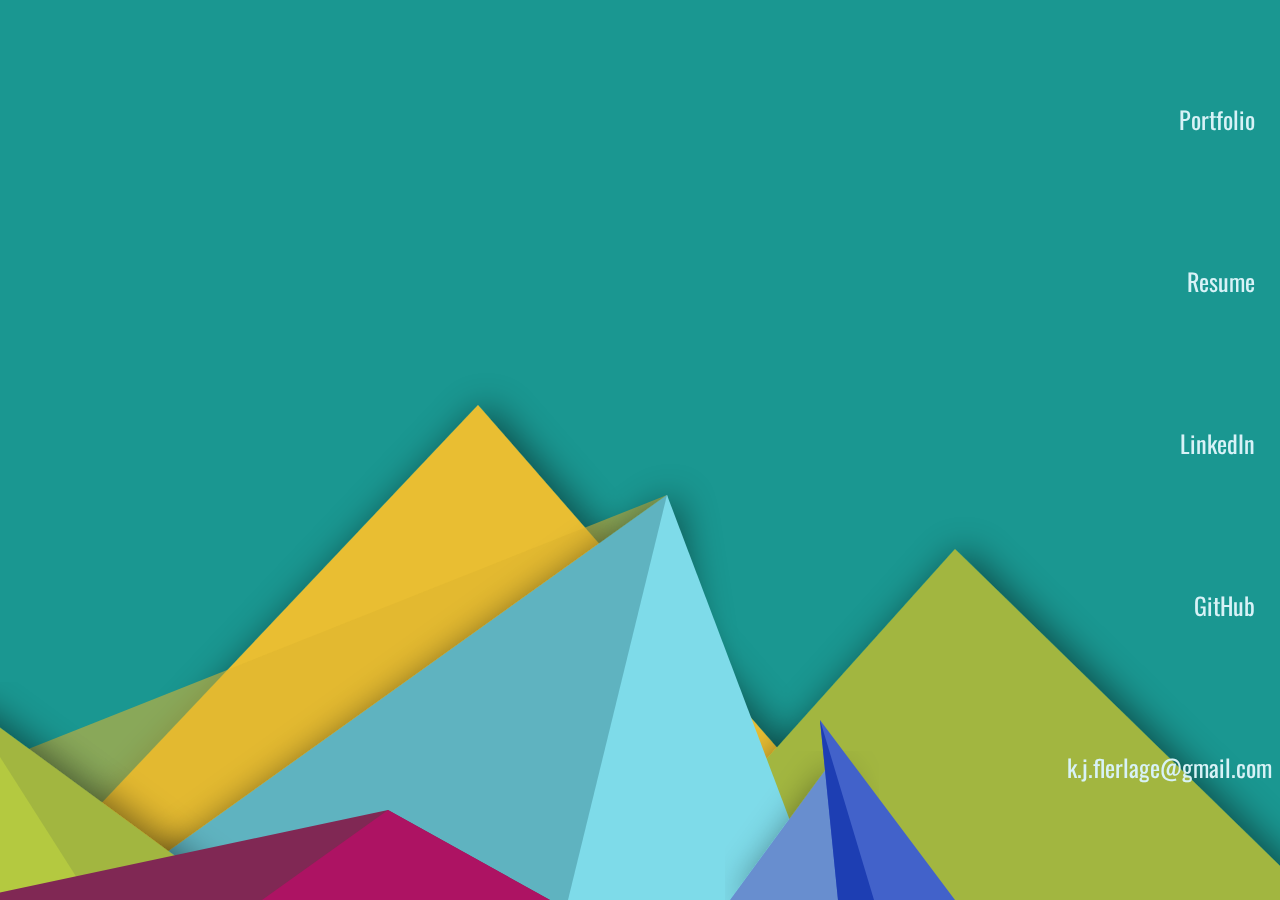
<file: index.html>
<!DOCTYPE html>
<html>

<head>
    <meta charset="utf-8">
    <meta name="viewport" content="width=device-width, initial-scale=1.0">
    <meta http-equiv="X-UA-Compatible" content="ie=edge">
    <link href="https://fonts.googleapis.com/css?family=Oswald" rel="stylesheet">
    <link rel="stylesheet" href="assets/css/bootstrap.min.css">
    <link rel="stylesheet" href="assets/css/animate.css">
    <link rel="stylesheet" href="assets/css/style.css">
    <link rel="icon" href="assets/images/logo.png">
    <link rel="stylesheet" href="assets/css/indexName.css">
    <title>Kevin Flerlage</title>
</head>

<body id="top" class="main">
    <svg class="svg-background" viewbox="0 0 100 100" preserveAspectRatio="xMidYMax meet">
        <!-- Filter is the drop shadow for the SVG -->
        <filter id="dropshadow" height="130%">
            <feGaussianBlur in="SourceAlpha" stdDeviation="2" />
            <!-- stdDeviation is how much to blur -->
            <feOffset dx="1" dy="0" result="offsetblur" /> <!-- how much to offset -->
            <feComponentTransfer>
                <feFuncA type="linear" slope="0.5" /> <!-- slope is the opacity of the shadow -->
            </feComponentTransfer>
            <feMerge>
                <feMergeNode /> <!-- this contains the offset blurred image -->
                <feMergeNode in="SourceGraphic" />
                <!-- this contains the element that the filter is applied to -->
            </feMerge>
        </filter>
        <polygon class="mango-triangle" points="-20,100 32,45 80,100" style="filter:url(#dropshadow)"></polygon>
        <polygon class="transparent-mango-triangle" points="-40,92 53,55 60,100"></polygon>
        <polygon class="dark-lime-triangle" points="50,100 85,61 125,100" style="filter:url(#dropshadow)"></polygon>
        <polygon class="light-blue-triangle" points="-10,100 53,55 60,100" style="filter:url(#dropshadow)"></polygon>
        <polygon class="baby-blue-triangle" points="42,100 53,55 70,100"></polygon>
        <polygon class="dark-lime-triangle" points="-55,100 -25,78 5,100" style="filter:url(#dropshadow)"></polygon>
        <polygon class="lime-triangle" points="-40,100 -25,78 -11,100"></polygon>
        <polygon class="dull-blue-triangle" points="60,100 71,85 75,100" style="filter:url(#dropshadow)"></polygon>
        <polygon class="blue-triangle" points="72,100 70,80 85,100"></polygon>
        <polygon class="dark-blue-triangle" points="72,100 70,80 76,100"></polygon>
        <polygon class="dark-magenta-triangle" points="-25,100 22,90 40,100"></polygon>
        <polygon class="magenta-triangle" points="8,100 22,90 40,100"></polygon>
    </svg>
    <div class="container-fluid">
        <div class="row">
            <div class="col-md-12 col-lg-10 mp-reset">
                <div class="svg-name">
                    <svg class="intro mp-reset" viewbox="0 0 100 100" preserveAspectRatio="xMinYMid meet">
                        <text text-anchor="start" x="0" y="40" class="text text-stroke" clip-path="url(#text1)">Kevin Flerlage</text>
                        <text text-anchor="start" x="0" y="40" class="text text-stroke text-stroke-2" clip-path="url(#text1)">Kevin Flerlage</text>
                        <defs>
                            <clipPath id="text1">
                                <text text-anchor="start" x="0" y="40" class="text">Kevin Flerlage</text>
                            </clipPath>
                        </defs>
                    </svg>
                </div>
                <div class="mobile-name">
                    <svg class="intro mp-reset" viewbox="0 0 150 175" preserveAspectRatio="xMinYMid meet">
                        <text text-anchor="start" x="0" y="60" class="text text-stroke" clip-path="url(#text2)">Kevin Flerlage</text>
                        <text text-anchor="start" x="0" y="60" class="text text-stroke text-stroke-2" clip-path="url(#text2)">Kevin Flerlage</text>
                        <defs>
                            <clipPath id="text2">
                                <text text-anchor="start" x="0" y="60" class="text">Kevin Flerlage</text>
                            </clipPath>
                        </defs>
                    </svg>
                </div>
            </div>
            <div class="col-md-12 col-lg-2 mp-reset">
                <div>
                    <a href="./portfolio.html">
                        <div class="index-link-box">
                            <div class="text-right index-link">
                                Portfolio
                            </div>
                        </div>
                    </a>
                    <a href="./assets/resume/Kevin Flerlage Resume.pdf" target="_blank">
                        <div class="index-link-box">
                            <div class="text-right index-link">Resume</div>
                        </div>
                    </a>
                    <a href="https://www.linkedin.com/in/kevinflerlage/" target="_blank">
                        <div class="index-link-box">
                            <div class="text-right index-link">LinkedIn</div>
                        </div>
                    </a>
                    <a href="https://github.com/Smushed" target="_blank">
                        <div class="index-link-box">
                            <div class="text-right index-link">GitHub</div>
                        </div>
                    </a>
                    <a href="mailto:k.j.flerlage@gmail.com">
                        <div class="index-link-box">
                            <div class="text-right index-link">k.j.flerlage@gmail.com</div>
                        </div>
                    </a>
                </div>
            </div>
        </div>
    </div>

    <script src='assets/JS/jquery-3.3.1.min.js'></script>
    <script src="assets/JS/bootstrap.bundle.min.js"></script>
    <script src="assets/JS/indexName.js"></script>
</body>

</html>
</file>
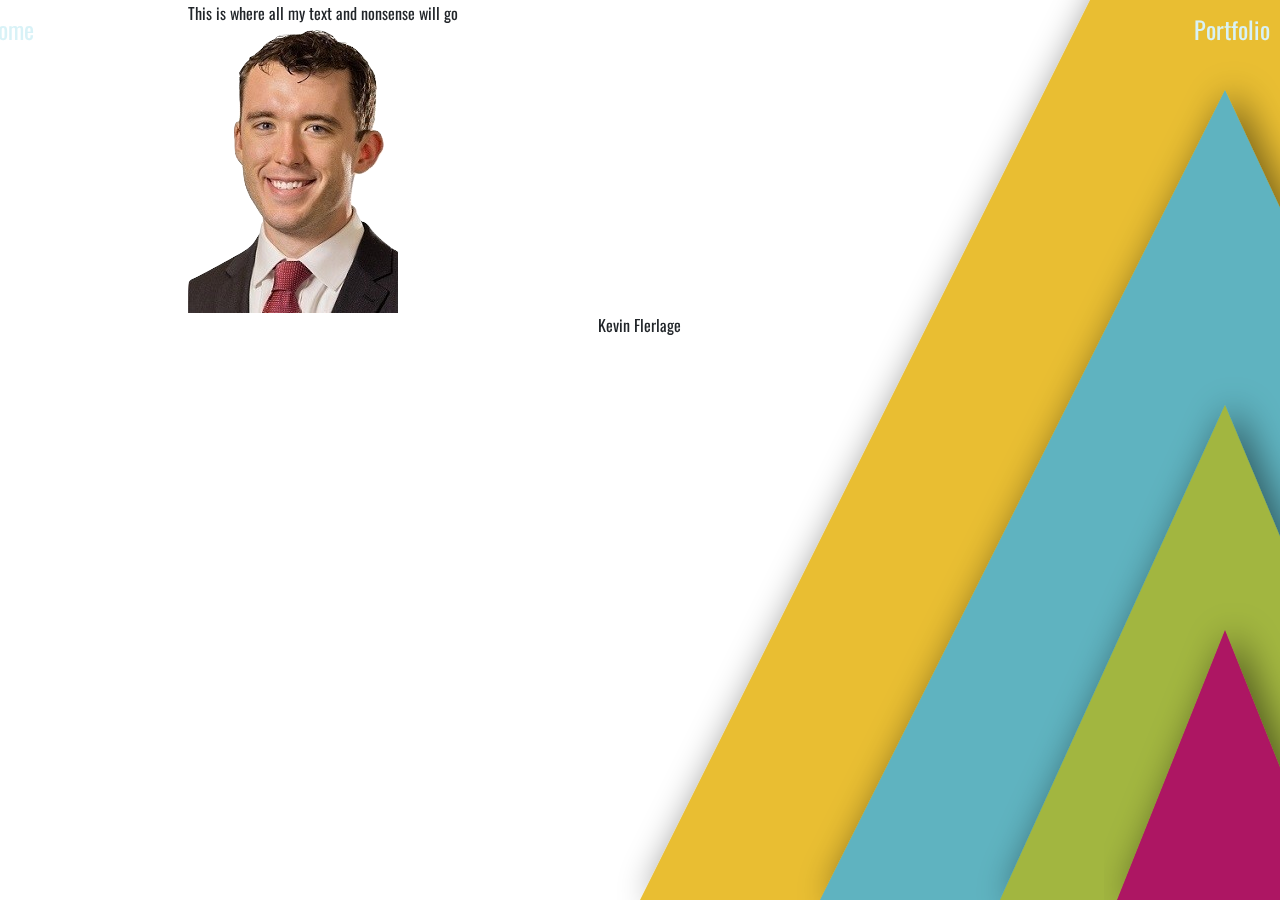
<file: about-me.html>
<!DOCTYPE html>
<html lang="en">

<head>
    <meta charset="UTF-8">
    <meta name="viewport" content="width=device-width, initial-scale=1.0">
    <meta http-equiv="X-UA-Compatible" content="ie=edge">
    <link href="https://fonts.googleapis.com/css?family=Oswald" rel="stylesheet">
    <link rel="stylesheet" href="assets/css/bootstrap.min.css">
    <link rel="stylesheet" href="assets/css/animate.css">
    <link rel="stylesheet" href="assets/css/style.css">
    <link rel="icon" href="assets/images/OrcFavicon.png">
    <title>Kevin Flerlage</title>
</head>

<body class="about-me-background">
    <svg class="svg-background" viewbox="0 0 100 100" preserveAspectRatio="xMidYMax meet">
        <!-- Filter is the drop shadow for the SVG -->
        <filter id="dropshadow" height="130%">
            <feGaussianBlur in="SourceAlpha" stdDeviation="2" />
            <!-- stdDeviation is how much to blur -->
            <feOffset dx="1" dy="0" result="offsetblur" /> <!-- how much to offset -->
            <feComponentTransfer>
                <feFuncA type="linear" slope="0.5" /> <!-- slope is the opacity of the shadow -->
            </feComponentTransfer>
            <feMerge>
                <feMergeNode /> <!-- this contains the offset blurred image -->
                <feMergeNode in="SourceGraphic" />
                <!-- this contains the element that the filter is applied to -->
            </feMerge>
        </filter>
        <polygon class="mango-triangle" points="50,100 115,-30 175,100" style="filter:url(#dropshadow)"></polygon>
        <polygon class="light-blue-triangle" points="70,100 115,10 157,100" style="filter:url(#dropshadow)"></polygon>
        <polygon class="dark-lime-triangle" points="90,100 115,45 138,100" style="filter:url(#dropshadow)"></polygon>
        <polygon class="magenta-triangle" points="103,100 115,70 127,100" style="filter:url(#dropshadow)"></polygon>
    </svg>
    <div class="container-fluid mp-reset">
        <div class="row">
            <div class="col-2 mp-reset">
                <a href="./index.html">
                    <div class="nav-link-box">
                        <div class="left-nav-text index-link">Home</div>
                    </div>
                </a>
            </div>
            <div class="col-8 mp-reset"></div>
            <div class="col-2 mp-reset">
                <a href="./portfolio.html">
                    <div class="nav-link-box">
                        <div class="text-right index-link">Portfolio</div>
                    </div>
                </a>
            </div>
        </div>
        <!-- Main Content of the page -->
        <div class="row no-height">
            <div class="d-none d-md-block col-md-2 mp-reset"></div>
            <div class="col-12 col-md-8 mp-reset">
                <div class="row">
                    <div class="col-12 mp-reset">
                        <div class="showcase introduction">
                            This is where all my text and nonsense will go
                        </div>
                        <!-- Project Description -->
                        <div class="about-me-photo">
                            <img class="photo" src="/assets/images/Profile.png" alt="Profile Photo">
                            <div class="about-me-title text-center">
                                Kevin Flerlage
                            </div>
                        </div>
                    </div>
                </div>
                <div class="d-none d-md-block col-md-2 mp-reset"></div>
            </div>
        </div>
    </div>

    <script src="assets/JS/jquery-3.3.1.min.js"></script>
    <script src="assets/JS/bootstrap.bundle.min.js"></script>
</body>

</html>
</file>
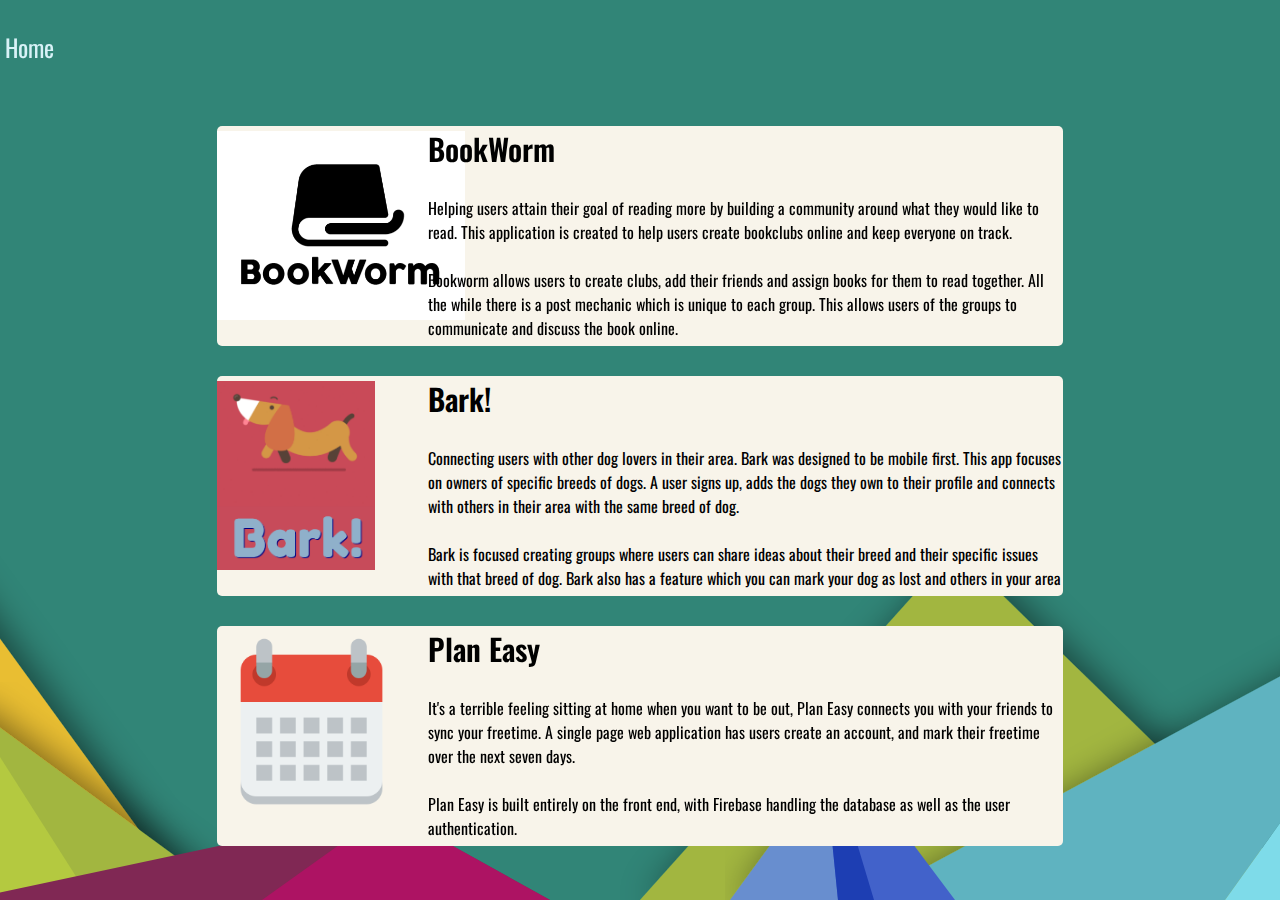
<file: portfolio.html>
<!DOCTYPE html>
<html>

<head>
    <meta charset="utf-8">
    <meta name="viewport" content="width=device-width, initial-scale=1.0">
    <meta http-equiv="X-UA-Compatible" content="ie=edge">
    <link href="https://fonts.googleapis.com/css?family=Oswald" rel="stylesheet">
    <link rel="stylesheet" href="assets/css/bootstrap.min.css">
    <link rel="stylesheet" href="assets/css/animate.css">
    <link rel="stylesheet" href="assets/css/style.css">
    <link rel="stylesheet" href="assets/css/portfolio.css">
    <link rel="icon" href="assets/images/logo.png">
    <title>Kevin Flerlage</title>
</head>

<body id="top">
    <svg class="svg-background" viewbox="0 0 100 100" preserveAspectRatio="xMidYMax meet">
        <!-- Filter is the drop shadow for the SVG -->
        <filter id="dropshadow" height="130%">
            <feGaussianBlur in="SourceAlpha" stdDeviation="2" />
            <!-- stdDeviation is how much to blur -->
            <feOffset dx="1" dy="0" result="offsetblur" /> <!-- how much to offset -->
            <feComponentTransfer>
                <feFuncA type="linear" slope="0.5" /> <!-- slope is the opacity of the shadow -->
            </feComponentTransfer>
            <feMerge>
                <feMergeNode /> <!-- this contains the offset blurred image -->
                <feMergeNode in="SourceGraphic" />
                <!-- this contains the element that the filter is applied to -->
            </feMerge>
        </filter>
        <polygon class="mango-triangle" points="-70,95 -40,45 0,100" style="filter:url(#dropshadow)"></polygon>
        <polygon class="dark-lime-triangle" points="50,100 85,61 125,100" style="filter:url(#dropshadow)"></polygon>
        <polygon class="light-blue-triangle" points="75,100 140,65 115,100" style="filter:url(#dropshadow)"></polygon>
        <polygon class="baby-blue-triangle" points="115,100 140,65 185,100"></polygon>
        <polygon class="dark-lime-triangle" points="-55,100 -25,78 5,100" style="filter:url(#dropshadow)"></polygon>
        <polygon class="lime-triangle" points="-40,100 -25,78 -11,100"></polygon>
        <polygon class="dull-blue-triangle" points="60,100 71,85 75,100" style="filter:url(#dropshadow)"></polygon>
        <polygon class="blue-triangle" points="72,100 70,80 85,100"></polygon>
        <polygon class="dark-blue-triangle" points="72,100 70,80 76,100"></polygon>
        <polygon class="dark-magenta-triangle" points="-25,100 22,90 40,100"></polygon>
        <polygon class="magenta-triangle" points="8,100 22,90 40,100"></polygon>
    </svg>
    <div class="container-fluid portfolio-background mp-reset">
        <div class="row">
            <div class="col-2 mp-reset">
                <a href="./index.html">
                    <div class="nav-link-box left-nav-box">
                        <div class="left-nav-text index-link">Home</div>
                    </div>
                </a>
            </div>
            <div class="col-10 mp-reset"></div>
        </div>

        <!-- Main Content of the page -->
        <div class="row project-padding">
            <div class="d-none d-md-block col-md-2"></div>
            <div class="col-12 col-md-8 mp-reset">
                <div class="project project-1 clearfix">
                    <a href="https://bookclubs.heroku.com/" target="_blank">
                        <div class="row mp-reset">
                            <div class="col-12 col-xl-3 mp-reset">
                                <img class="project-image" src="./assets/images/portfolioImages/BookWorm.PNG" alt="BookWorm">
                            </div>
                            <div class="col-12 col-xl-9 mp-reset">
                                <div class="plan-title">
                                    BookWorm
                                </div>
                                <div class="project-description">
                                    Helping users attain their goal of reading more by building a community around what they would like to read. This
                                    application is created to help users create bookclubs online and keep everyone on track.
                                    <br />
                                    <br />
                                    Bookworm allows users to create clubs, add their friends and assign books for them to read together. All the while
                                    there is a post mechanic which is unique to each group. This allows users of the groups to communicate and discuss
                                    the
                                    book online.
                                </div>
                            </div>
                        </div>
                    </a>
                </div>
            </div>
            <div class="d-none d-md-block col-md-2"></div>
        </div>
        <div class="row project-padding">
            <div class="d-none d-md-block col-md-2"></div>
            <div class="col-12 col-md-8 mp-reset">
                <div class="project clearfix">
                    <a href="https://bark-book.herokuapp.com/" target="_blank">
                        <div class="row mp-reset">
                            <div class="col-12 col-xl-3 mp-reset">
                                <img class="project-image" src="./assets/images/portfolioImages/Bark.PNG" alt="Bark">
                            </div>
                            <div class="col-12 col-xl-9 mp-reset">
                                <div class="plan-title">
                                    Bark!
                                </div>
                                <div class="project-description">
                                    Connecting users with other dog lovers in their area. Bark was designed to be mobile first. This app focuses on
                                    owners
                                    of specific breeds of dogs. A user
                                    signs up, adds the dogs they own to their profile and connects with others in their area with the same breed of
                                    dog.
                                    <br />
                                    <br />
                                    Bark is focused creating groups where users can share ideas about their breed and their specific issues with that
                                    breed of dog. Bark also has a feature which you can mark your dog as lost and others in your area will be able to
                                    see.
                                </div>
                            </div>
                        </div>
                    </a>
                </div>
            </div>
            <div class="d-none d-md-block col-md-2"></div>
        </div>
        <div class="row project-padding">
            <div class="d-none d-md-block col-md-2"></div>
            <div class="col-12 col-md-8 mp-reset">
                <div class="project clearfix">
                    <a href="https://smushed.github.io/PlanEasy/" target="_blank">
                        <div class="row mp-reset">
                            <div class="col-12 col-xl-3 mp-reset">
                                <img class="project-image project-3-image" src="./assets/images/portfolioImages/PlanEasy.png" alt="Plan Easy">
                            </div>
                            <div class="col-12 col-xl-9 mp-reset">
                                <div class="plan-title">
                                    Plan Easy
                                </div>
                                <div class="project-description">
                                    It's a terrible feeling sitting at home when you want to be out, Plan Easy connects you with your friends to sync
                                    your
                                    freetime. A single page web application has users create an account, and mark their freetime over the next seven
                                    days.
                                    <br />
                                    <br />
                                    Plan Easy is built entirely on the front end, with Firebase handling the database as well as the user
                                    authentication.
                                </div>
                            </div>
                        </div>
                    </a>
                </div>
            </div>
            <div class="d-none d-md-block col-md-2"></div>
        </div>
    </div>

    <script src="assets/JS/jquery-3.3.1.min.js"></script>
    <script src="assets/JS/bootstrap.bundle.min.js"></script>
    <script src="assets/JS/portfolioapp.js"></script>
</body>

</html>
</file>
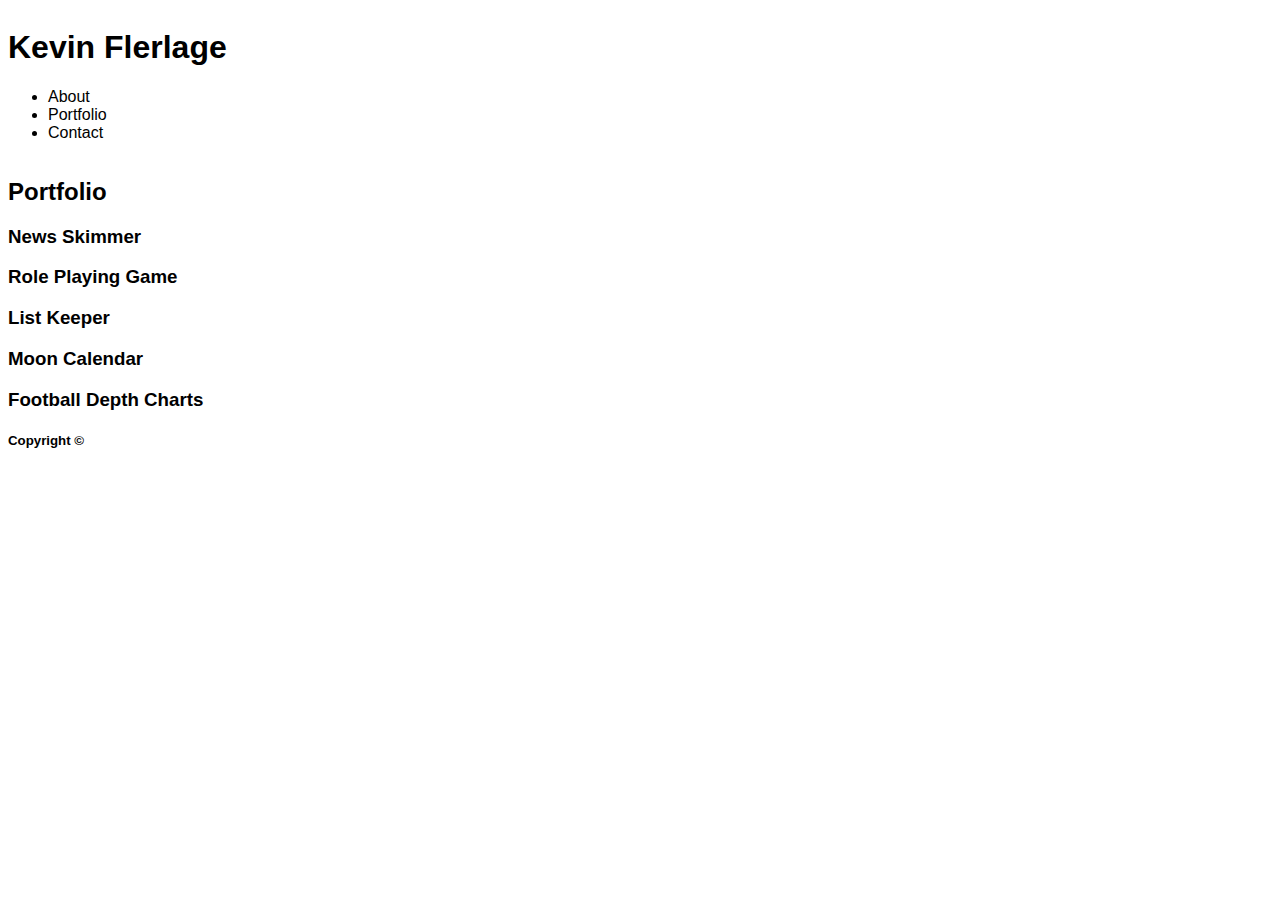
<file: portfolio2.html>
<!DOCTYPE html>
<html>
<head>
    <meta charset="utf-8">
    <link rel="stylesheet" href="assets/css/style.css">
    <title>Kevin Flerlage Assignment 1</title>
</head>
<body id="top">
    <!--Header and nav bar-->
    <header class="primary-header clearfix">
        <div class="container">
            <h1 class="logo">Kevin Flerlage</h1>
            <nav class="primary-nav">
                <ul>
                    <li><a href="index.html">About</a></li><!--
                    --><li><a href="portfolio.html">Portfolio</a></li><!--
                    --><li><a href="contact.html">Contact</a></li>
                </ul>
            </nav>
        </div>
    </header>
    <!--This is the start of the Portfolio-->
    <section class="body-container">
        <div class="central-container">
            <h2 class="body-header">Portfolio</h2>
            <div class="enclosing-box">
                <!-- Burning Paper Image -->
                <a href="portfolio.html">
                    <div class="portfolio-box project1">
                        <h3 class="portfolio-header">News Skimmer</h3>
                    </div>
                </a>
                <!-- Landscape Image -->
                <a href="#">
                    <div class="portfolio-box project2">
                        <h3 class="portfolio-header">Role Playing Game</h3>
                    </div>
                </a>
                <!-- List Image -->
                <a href="#">
                    <div class="portfolio-box project3">
                        <h3 class="portfolio-header">List Keeper</h3>
                    </div>
                </a>
                <!-- Orange Moon Image -->
                <a href="#">
                    <div class="portfolio-box project4">
                        <h3 class="portfolio-header">Moon Calendar</h3>
                    </div>
                </a>
                <!-- Peacock Image -->
                <a href="#">
                    <div class="portfolio-box project5">
                        <h3 class="portfolio-header">Football Depth Charts</h3>
                    </div>
                </a>
            </div>
        </div>
    </section>
    <!-- Push to create space for the footer -->
    <div class="push"></div>
    <!-- Footer -->
    <footer class="primary-footer">
        <h5 class="footer-text">Copyright &copy;</h5>
    </footer>
</body>
</html>
</file>
<file: assets/css/indexName.css>
svg.intro {
    max-width: 800px;
    height: 28vh;
}
svg.intro .text {
    display: none;
}
svg.intro.go .text {
    font-family: "Oswald", Arial, sans-serif;
    font-size: 44px;
    text-transform: uppercase;
    display: block;
}
svg.intro.go .text-stroke {
    fill: none;
    stroke: rgb(92, 174, 187);
    stroke-width: 14px;
    stroke-dashoffset: -900;
    stroke-dasharray: 900;
    stroke-linecap: butt;
    stroke-linejoin: round;
    animation: dash 1.5s ease-in-out forwards;
}
svg.intro.go .text-stroke:nth-child(2) {
    animation-delay: 0.3s;
}
svg.intro.go .text-stroke:nth-child(3) {
    animation-delay: 0.9s;
}
svg.intro.go .text-stroke-2 {
    stroke: rgb(216, 244, 250);
    animation-delay: 1.2s;
}
svg.intro.go .text-stroke:nth-child(5) {
    animation-delay: 1.5s;
}
svg.intro.go .text-stroke:nth-child(6) {
    animation-delay: 1.8s;
}
@keyframes dash {
100% {
    stroke-dashoffset: 0;
}
}
.intro {
    margin-left: 45px;
    margin-top: 15px;
}

@media screen and (max-width:774px) {
    .svg-name {
        display: none;
    }
    .intro {
        margin-left: 15px;
    }
}

@media screen and (min-width:775px) {
    .mobile-name {
        display: none;
    }
}
</file>
<file: assets/css/portfolio.css>
.nav-link-box {
	height: 8vh;
	margin: 2vh 0 4vh 0;
	border-radius: 2px;
	background: #23B0A8;
	background: linear-gradient(to right, rgba(35, 176, 169, 0) 50%, #496EE6 50%);
	background-size: 200% 100%;
	background-position: left bottom;
	transition: all 1.25s ease;
}
.nav-link-box:hover {
	background-position:right bottom;
}
.left-nav-box {
	background: linear-gradient(to left, rgba(35, 176, 169, 0) 50%, #496EE6 50%);
	background-position: right bottom;
	background-size: 200% 100%;
}
.left-nav-box:hover {
	background-position:left bottom;
}
.left-nav-text {
	margin-left: 20px;
}
.nav-link {
	width: 100%;
	padding-right: 25px;
	padding-top: 5%;
	font-size: 24px;
	color: rgb(216, 242, 247);
	position: absolute;
}
.portfolio-background {
	background-color: #318577;
	transition-duration: 300ms;
    transition: background-color 1.25s ease;
    height: 100vh;
}

/* The description of the project */
.project {
	height: 220px;
	background: #F8F4EA;
	margin-top: 30px;
	border-radius: 5px;
	transition: all .3s ease-in-out;
}
.project:hover {
	transform: scale(1.1);
}
.project-description {
	margin-top: 25px;
}
.project-padding {
	padding-left: 20px;
	padding-right: 20px;
}
.project-1 {
	margin-top: 0;
}
.project-image {
	height: 21vh;
	margin-left: 50px;
	margin-top: 5px;
}
.football-image {
	height: 17vh;
	margin-top: 25px;
}
.project-3-image {
	margin-left: 60px;
}
.plan-title {
	font-size: 30px;
	font-weight: 600;
}
.clearfix {
	overflow: auto;
}

@media screen and (max-width: 1600px){
	.project-image {
		margin-left: 0;
	}
}

@media screen and (max-width: 1200px){
	.project-image {
		margin-left: 50%;
		transform: translateX(-50%);
	}
	.project {
		transition: none;
	}
	.project:hover {
		transform: none;
	}
	body {
		overflow: auto;
	}
}
</file>
<file: assets/css/style.css>
/* General Website Style */
.mp-reset{
	margin: 0;
	padding: 0;
}
body {
	font-family: 'Oswald', sans-serif;
	height: 100vh;
	overflow: hidden;
}
a {
	color: black;
	text-decoration: none;
}
a:hover {
	color: black;
	text-decoration: none;
}
.top {
	z-index: 10;
}
.clearfix {
	overflow: auto;
}
.svg-background{
    margin: 0;
    height: 100vh;
	width: 100%;
	position: fixed;
	bottom: 0;
}
.intro {
	width: 100%;
	word-wrap: normal;
}
/* No height so the SVGs sit properly on the page */
.no-height {
	height: 0;
}
/* Index Page */
.portfolio
.about-me-preview {
	display: inline-block;
}
.main{
	background: rgb(26, 151, 145);
	height: 100vh;
}
.index-link-box {
	height: 8vh;
	margin: 10vh 0;
	border-radius: 2px;
	background: #23B0A8;
	background: linear-gradient(to right, rgba(35, 176, 169, 0) 50%, #496EE6 50%);
	background-size: 200% 100%;
	background-position: left bottom;
	transition: all 1.25s ease;
}
.index-link-box:hover {
	background-position:right bottom;
}
.index-link {
	width: 100%;
	padding-right: 25px;
	padding-top: 5%;
	font-size: 24px;
	color: rgb(216, 242, 247);
	position: absolute;
}
.main-text {
	height: 200px;
}

/* SVG colorings */
.purple-triangle {
    fill:#9B83C1;
}
.light-blue-triangle {
    fill:rgb(94, 179, 192);
}
.baby-blue-triangle {
    fill:rgb(126, 219, 233);
}
.red-triangle {
    fill: #EC5A5A;
}
.pink-triangle {
	fill: #D18CBB;
}
.mango-triangle {
	fill: rgb(233, 190, 51);
}
.transparent-mango-triangle {
	fill: rgba(221, 181, 48, 0.568);
}
.orange-triangle {
	fill: #F5A036;
}
.forest-triangle {
	fill: #6BC28B;
}
.lime-triangle {
	fill: rgb(180, 201, 64);
}
.dark-lime-triangle {
	fill: rgb(162, 182, 63);
}
.blue-triangle {
	fill: rgb(66, 98, 202);
}
.dull-blue-triangle {
	fill: rgb(104, 142, 207);
}
.dark-blue-triangle {
	fill: rgb(29, 62, 179);
}
.dark-magenta-triangle {
	fill: rgb(128, 40, 84);
}
.magenta-triangle {
	fill: rgb(173, 19, 99);
}
/* Animation for the arrows to move on hover */
@keyframes bounceRight {
	0% 			{ transform:translateX(-1.5px); }
	15%, 85%	{ transform:translateX(-3.5px); }
	25%, 75% 	{ transform:translateX(-5px); }
	50% 		{ transform:translateX(-10px); }
	100% 		{ transform:translateX(0); }
}
@keyframes bounceLeft {
	0% 			{ transform:translateX(1.5px); }
	15%, 85%	{ transform:translateX(3.5px); }
	25%, 75% 	{ transform:translateX(5px); }
	50% 		{ transform:translateX(10px); }
	100% 		{ transform:translateX(0); }
}


@media screen and (max-width: 1000px){
	.index-link-box {
		margin: 0;
	}
	.index-link {
		padding: 0;
		padding-right: 25px;
		text-align: right;
	}
}
</file>
